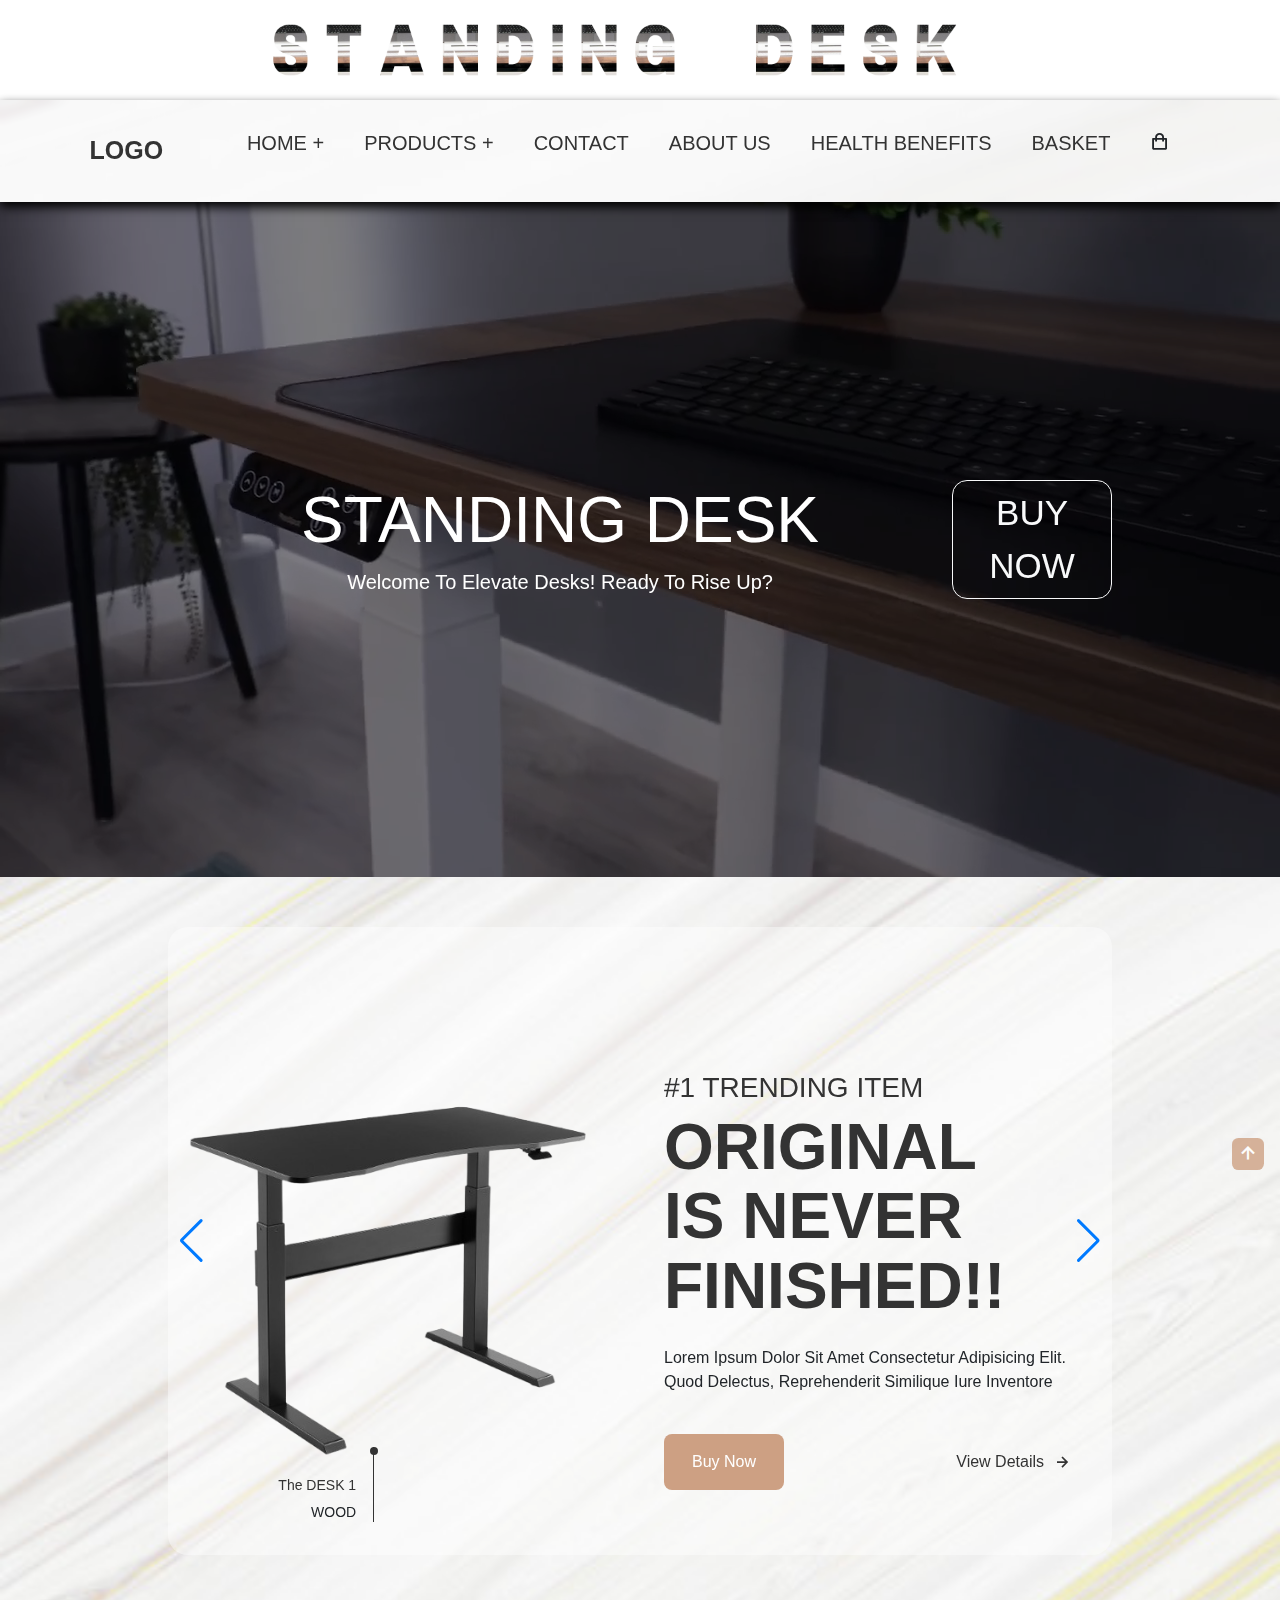
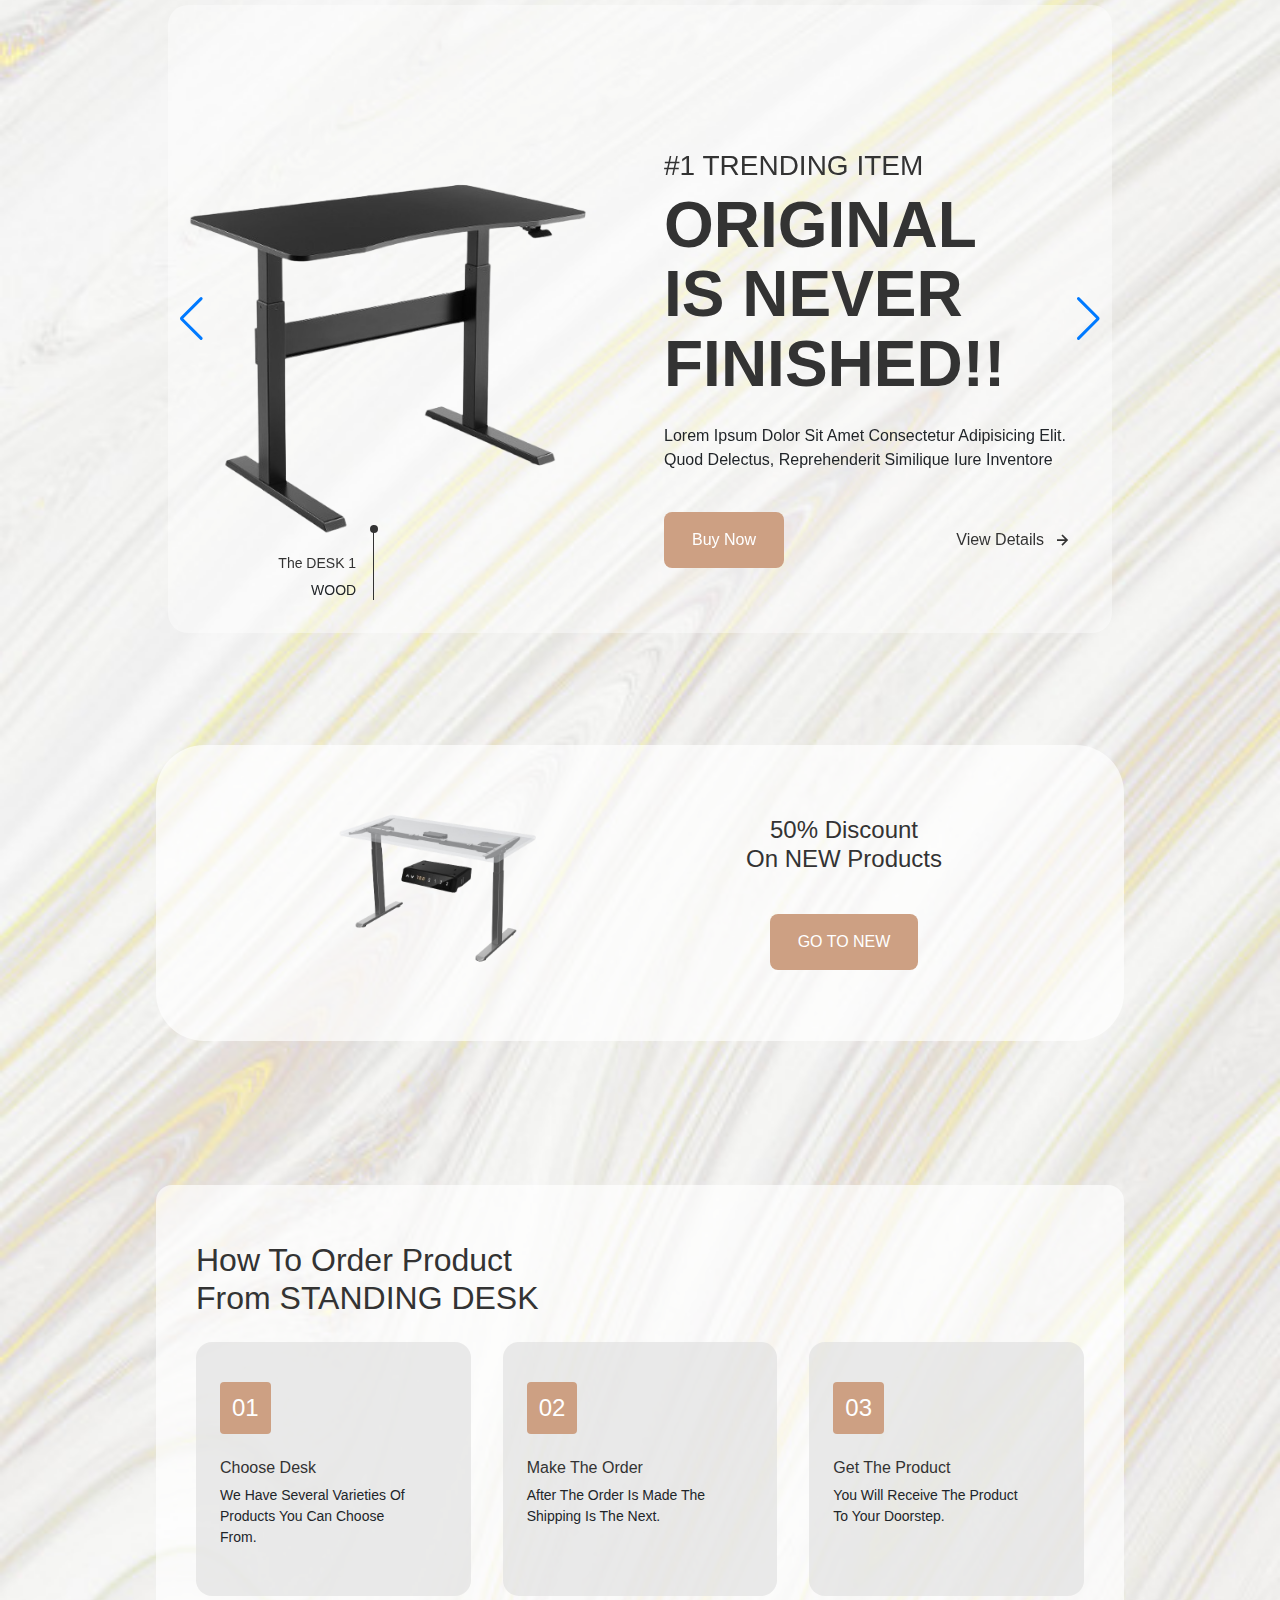
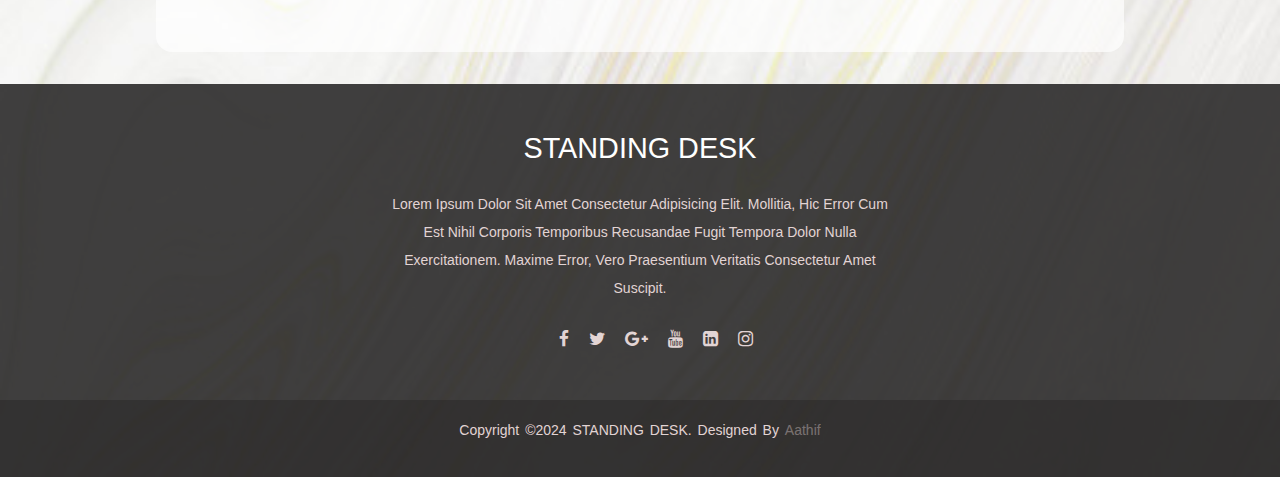
<file: index.html>
<!DOCTYPE html>
<html lang="en">
<head>
    <meta charset="UTF-8">
    <meta name="viewport" content="width=device-width, initial-scale=1.0">
    <title>Home Page</title>

    <link rel="stylesheet" href="./font-awesome-4.7.0/css/font-awesome.min.css">
    <link href='https://unpkg.com/boxicons@2.1.4/css/boxicons.min.css' rel='stylesheet'>
    <link rel="stylesheet" href="./css/swiper-bundle.min.css">
    <link rel="stylesheet" href="./css/videostyles.css">
    <link rel="stylesheet" href="./css/bootstrap.min.css">
    <link rel="stylesheet" href="./css/styles.css">

</head>
<body>

    <img src="./images/home.png" style="width: 100%;" alt="">

    <header>

        <a href="" class="logo" style="text-decoration: none;">LOGO </a>

        <input type="checkbox" id="menu-bar">
        <label for="menu-bar">MENU</label>


        <nav class="navbar">
            <ul>
                <li><a href="index.html" style="text-decoration: none;">HOME +</a>
                    <ul>
                        <li><a href="#trend" style="text-decoration: none;">TRENDING</a></li>
                        <li><a href="#discount" style="text-decoration: none;">DISCOUNT</a></li>
                        <li><a href="#steps" style="text-decoration: none;">STEPS</a></li>
                    </ul>
                </li>

                <li><a href="Products.html" style="text-decoration: none;">PRODUCTS +</a>
                    <ul>
                        <li><a href="" style="text-decoration: none;">Section 1</a></li>
                        <li><a href="" style="text-decoration: none;">Section 2</a></li>
                        <li><a href="" style="text-decoration: none;">Section 3</a></li>
                    </ul>
                </li>
                <li><a href="contact.html" style="text-decoration: none;">CONTACT</a></li>
                <li><a href="aboutus.html" style="text-decoration: none;">ABOUT US</a></li>
                <li><a href="Health Benefits.html" style="text-decoration: none;">HEALTH BENEFITS</a></li>
                <li><a href="basket.html" style="text-decoration: none;">BASKET</a></li>
                <li><a><i class="bx bx-shopping-bag" id="cart-shop" style="text-decoration: none;"></i></a></li>
            </ul>
        </nav>
    </header>

    <!-- Cart -->
    <div class="cart" id="cart">
        <i class="bx bx-x cart__close" id="cart-close"></i>

        <h2 class="cart__title-center">My Cart</h2>

        <div class="cart__container">
            <article class="cart__card">
                <div class="cart__box">
                    <img src="./images/cart1.png" alt="" class="cart__img">
                </div>

                <div class="cart__details">
                    <h3 class="cart__title">DESK 1</h3>
                    <span class="cart__price">$1200</span>

                    <div class="cart__amount">
                        <div class="cart__amount-content">
                            <span class="cart__amount-box">
                                <i class="bx bx-minus"></i>
                            </span>

                            <span class="cart__amount-number">1</span>

                            <span class="cart__amount-box">
                                <i class="bx bx-plus"></i>
                            </span>
                        </div>

                        <i class="bx bx-trash-alt cart__amount-trash"></i>
                    </div>
                </div>

            </article>

            <article class="cart__card">
                <div class="cart__box">
                    <img src="./images/cart2.png" alt="" class="cart__img">
                </div>

                <div class="cart__details">
                    <h3 class="cart__title">DESK 2</h3>
                    <span class="cart__price">$570</span>

                    <div class="cart__amount">
                        <div class="cart__amount-content">
                            <span class="cart__amount-box">
                                <i class="bx bx-minus"></i>
                            </span>

                            <span class="cart__amount-number">1</span>

                            <span class="cart__amount-box">
                                <i class="bx bx-plus"></i>
                            </span>
                        </div>

                        <i class="bx bx-trash-alt cart__amount-trash"></i>
                    </div>
                </div>

            </article>

            <article class="cart__card">
                <div class="cart__box">
                    <img src="./images/cart3.png" alt="" class="cart__img">
                </div>

                <div class="cart__details">
                    <h3 class="cart__title">DESK 3</h3>
                    <span class="cart__price">$600</span>

                    <div class="cart__amount">
                        <div class="cart__amount-content">
                            <span class="cart__amount-box">
                                <i class="bx bx-minus"></i>
                            </span>

                            <span class="cart__amount-number">1</span>

                            <span class="cart__amount-box">
                                <i class="bx bx-plus"></i>
                            </span>
                        </div>

                        <i class="bx bx-trash-alt cart__amount-trash"></i>
                    </div>
                </div>

            </article>

            <div class="cart__prices">
                <span class="cart__prices-item">3 items</span>
                <span class="cart__prices-total">$2370</span>
            </div>

        </div>


    </div>

    <main class="main">
        

        <!-- VIDEO BACKGROUND -->
        <div class="header-change">

            <!-- This div is  intentionally blank. It creates the transparent black overlay over the video which you can modify in the CSS -->
            <div class="overlay"></div>
          
            <!-- The HTML5 video element that will create the background video on the header -->
            <video playsinline="playsinline" autoplay="autoplay" muted="muted" loop="loop" style="width: 100%;" class="video-overlay">
              <source src="./videos/standingdesk.mp4" type="video/mp4">
            </video>
          
            <!-- The header content -->
            <div class="container h-100">
              <div class="d-flex h-100 text-center align-items-center">
                <div class="w-100 text-white">
                  <h1 class="display-3" style="color: #fff;">STANDING DESK</h1>
                  <p class="lead mb-0">Welcome to Elevate Desks! Ready to rise up? </p>
                </div>
                <div class=" explore_btn">
                    <button type="button" class="btn btn-outline-light" 
                    style=" font-size: 35px; border-radius: 15px; text-decoration: none;">BUY NOW</button> 
                </div>
              </div>
            </div>
            
        </div>


        
        <!-- HOME -->
        <!-- Swiper 1 -->
        <section class="home container" id="trend">
            <div class="swiper home-swiper swipe-back">
                <div class="swiper-wrapper">
                    
                    <!-- home swiper 1 -->
                    <section class="swiper-slide">
                        <div class="home__content grid">
                            <div class="home__group">
                                <img src="./images/slide1.png" alt="" class="home__img">
                                <div class="home__indicator"></div>

                                <div class="home__details-img">
                                    <h4 class="home__details-title">The DESK 1</h4>
                                    <span class="home__details-subtitle">WOOD</span>
                                </div>
                            </div>

                            <div class="home__data">
                                <h3 class="home__subtitle">#1 TRENDING ITEM</h3>
                                <h1 class="home__title">ORIGINAL <br> IS NEVER <br> FINISHED!! </h1>
                                <p class="home__description">Lorem ipsum dolor sit amet consectetur adipisicing 
                                elit. Quod delectus, reprehenderit similique iure inventore </p>

                                <div class="home__buttons">
                                    <a href="deatails.html" class="button" style="text-decoration: none;">Buy Now</a>
                                    <a href="deatails.html" class="button--link button--flex" style="text-decoration: none;">
                                        View Details 
                                        <i class="bx bx-right-arrow-alt button__icon"></i>
                                    </a>
                                </div>
                            </div>

                        </div>
                    </section>

                    <!-- home swiper 2 -->
                    <section class="swiper-slide">
                        <div class="home__content grid">
                            <div class="home__group">
                                <img src="./images/slide2.png" alt="" class="home__img">
                                <div class="home__indicator"></div>

                                <div class="home__details-img">
                                    <h4 class="home__details-title">The DESK 2</h4>
                                    <span class="home__details-subtitle">WOOD</span>
                                </div>
                            </div>

                            <div class="home__data">
                                <h3 class="home__subtitle">#2 TRENDING ITEM</h3>
                                <h1 class="home__title">ORIGINAL <br> IS NEVER <br> FINISHED!! </h1>
                                <p class="home__description">Lorem ipsum dolor sit amet consectetur adipisicing 
                                elit. Quod delectus, reprehenderit similique iure inventore </p>

                                <div class="home__buttons">
                                    <a href="deatails.html" class="button" style="text-decoration: none;">Buy Now</a>
                                    <a href="deatails.html" class="button--link button--flex" style="text-decoration: none;">
                                        View Details <i class="bx bx-right-arrow-alt button__icon"></i></a>
                                </div>
                            </div>

                        </div>
                    </section>

                    <!-- home swiper 3 -->
                    <section class="swiper-slide">
                        <div class="home__content grid">
                            <div class="home__group">
                                <img src="./images/slide3.png" alt="" class="home__img">
                                <div class="home__indicator"></div>

                                <div class="home__details-img">
                                    <h4 class="home__details-title">The DESK 3</h4>
                                    <span class="home__details-subtitle">WOOD</span>
                                </div>
                            </div>

                            <div class="home__data">
                                <h3 class="home__subtitle">#3 TRENDING ITEM</h3>
                                <h1 class="home__title">ORIGINAL <br> IS NEVER <br> FINISHED!! </h1>
                                <p class="home__description">Lorem ipsum dolor sit amet consectetur adipisicing 
                                elit. Quod delectus, reprehenderit similique iure inventore </p>

                                <div class="home__buttons">
                                    <a href="deatails.html" class="button" style="text-decoration: none;">Buy Now</a>
                                    <a href="deatails.html" class="button--link button--flex" style="text-decoration: none;">
                                        View Details <i class="bx bx-right-arrow-alt button__icon"></i></a>
                                </div>
                            </div>

                        </div>
                    </section>
                </div>
                <div class="swiper-button-next"></div>
                <div class="swiper-button-prev"></div>
            </div>
        </section>

        <!-- Swiper 2 -->
        <section class="home container">
            <div class="swiper home-swiper swipe-back">
                <div class="swiper-wrapper">
                    <!-- home swiper 1 -->
                    <section class="swiper-slide">
                        <div class="home__content grid">
                            <div class="home__group">
                                <img src="./images/slide1.png" alt="" class="home__img">
                                <div class="home__indicator"></div>

                                <div class="home__details-img">
                                    <h4 class="home__details-title">The DESK 1</h4>
                                    <span class="home__details-subtitle">WOOD</span>
                                </div>
                            </div>

                            <div class="home__data">
                                <h3 class="home__subtitle">#1 TRENDING ITEM</h3>
                                <h1 class="home__title">ORIGINAL <br> IS NEVER <br> FINISHED!! </h1>
                                <p class="home__description">Lorem ipsum dolor sit amet consectetur adipisicing 
                                elit. Quod delectus, reprehenderit similique iure inventore </p>

                                <div class="home__buttons">
                                    <a href="deatails.html" class="button" style="text-decoration: none;">Buy Now</a>
                                    <a href="deatails.html" class="button--link button--flex" style="text-decoration: none;">
                                        View Details <i class="bx bx-right-arrow-alt button__icon"></i></a>
                                </div>
                            </div>

                        </div>
                    </section>

                    <!-- home swiper 2 -->
                    <section class="swiper-slide">
                        <div class="home__content grid">
                            <div class="home__group">
                                <img src="./images/slide2.png" alt="" class="home__img">
                                <div class="home__indicator"></div>

                                <div class="home__details-img">
                                    <h4 class="home__details-title">The DESK 2</h4>
                                    <span class="home__details-subtitle">WOOD</span>
                                </div>
                            </div>

                            <div class="home__data">
                                <h3 class="home__subtitle">#2 TRENDING ITEM</h3>
                                <h1 class="home__title">ORIGINAL <br> IS NEVER <br> FINISHED!! </h1>
                                <p class="home__description">Lorem ipsum dolor sit amet consectetur adipisicing 
                                elit. Quod delectus, reprehenderit similique iure inventore </p>

                                <div class="home__buttons">
                                    <a href="deatails.html" class="button" style="text-decoration: none;">Buy Now</a>
                                    <a href="deatails.html" class="button--link button--flex" style="text-decoration: none;">
                                        View Details <i class="bx bx-right-arrow-alt button__icon"></i></a>
                                </div>
                            </div>

                        </div>
                    </section>

                    <!-- home swiper 3 -->
                    <section class="swiper-slide">
                        <div class="home__content grid">
                            <div class="home__group">
                                <img src="./images/slide3.png" alt="" class="home__img">
                                <div class="home__indicator"></div>

                                <div class="home__details-img">
                                    <h4 class="home__details-title">The DESK 3</h4>
                                    <span class="home__details-subtitle">WOOD</span>
                                </div>
                            </div>

                            <div class="home__data">
                                <h3 class="home__subtitle">#3 TRENDING ITEM</h3>
                                <h1 class="home__title">ORIGINAL <br> IS NEVER <br> FINISHED!! </h1>
                                <p class="home__description">Lorem ipsum dolor sit amet consectetur adipisicing 
                                elit. Quod delectus, reprehenderit similique iure inventore </p>

                                <div class="home__buttons">
                                    <a href="deatails.html" class="button" style="text-decoration: none;">Buy Now</a>
                                    <a href="deatails.html" class="button--link button--flex" style="text-decoration: none;">
                                        View Details <i class="bx bx-right-arrow-alt button__icon"></i></a>
                                </div>
                            </div>

                        </div>
                    </section>
                </div>
                <div class="swiper-button-next"></div>
                <div class="swiper-button-prev"></div>
            </div>
        </section>

        <!-- DISCOUNT -->
        <section class="discount section" id="discount">
            <div class="discount__container container grid">
                <img src="./images/discount1.png" alt="" class="discount__img">

                <div class="discount__data">
                    <h2 class="discount__title">50% Discount <br>On NEW Products</h2>
                    <a href="#" class="button" style="text-decoration: none;">GO TO NEW</a>

                </div>
            </div>
        </section>

        <!-- NEW ARRIVALS (Type a new section if you want) -->

        <!-- STEPS -->
        <section class="steps section container" id="steps">
            <div class="steps__bg">
                <h2 class="section__title">How to Order Product <br> from STANDING DESK</h2>
                <div class="steps__container grid">
                    <!-- STEP CARD 01 -->
                    <div class="steps__card">
                        <div class="steps__card-number">01</div>
                        <h3 class="steps__card-title">Choose Desk</h3>
                        <p class="steps__card-description">
                            We have several varieties of products you can choose from.
                        </p>
                    </div>

                    <!-- STEP CARD 02 -->
                    <div class="steps__card">
                        <div class="steps__card-number">02</div>
                        <h3 class="steps__card-title">Make the Order</h3>
                        <p class="steps__card-description">
                            After the order is made the shipping is the next.
                        </p>
                    </div>

                    <!-- STEP CARD 03 -->
                    <div class="steps__card">
                        <div class="steps__card-number">03</div>
                        <h3 class="steps__card-title">Get the product</h3>
                        <p class="steps__card-description">
                            You will receive the product to your doorstep.
                        </p>
                    </div>

                </div>

            </div>
        </section>

    </main>

    <footer>
        <div class="footer-content">
            <h3 style="color: #fff;">STANDING DESK</h3>
            <p>Lorem ipsum dolor sit amet consectetur adipisicing elit. Mollitia, hic error cum est nihil corporis temporibus recusandae fugit tempora dolor nulla exercitationem. Maxime error, vero praesentium veritatis consectetur amet suscipit.</p>
            <ul class="socials">
                <li><a href="#"><i class="fa fa-facebook"></i></a></li>
                <li><a href="#"><i class="fa fa-twitter"></i></a></li>
                <li><a href="#"><i class="fa fa-google-plus"></i></a></li>
                <li><a href="#"><i class="fa fa-youtube"></i></a></li>
                <li><a href="#"><i class="fa fa-linkedin-square"></i></a></li>
                <li><a href="#"><i class="fa fa-instagram"></i></a></li>
            </ul>
        </div>
        <div class="footer-bottom">
            <p>copyright &copy;2024 STANDING DESK. Designed by <span>Aathif</span></p>
        </div>
    </footer>

    <!-- SCROLL UP -->
    <a href="#" class="scrollup" id="scroll-up">
        <i class="bx bx-up-arrow-alt scrollup__icon"></i>
    </a>    

    <script src="./Js/swiper-bundle.min.js"></script>
    <script src="./Js/scripts.js"></script>
    <script src="./Js/bootstrap.bundle.min.js"></script>

</body>
</html>
</file>
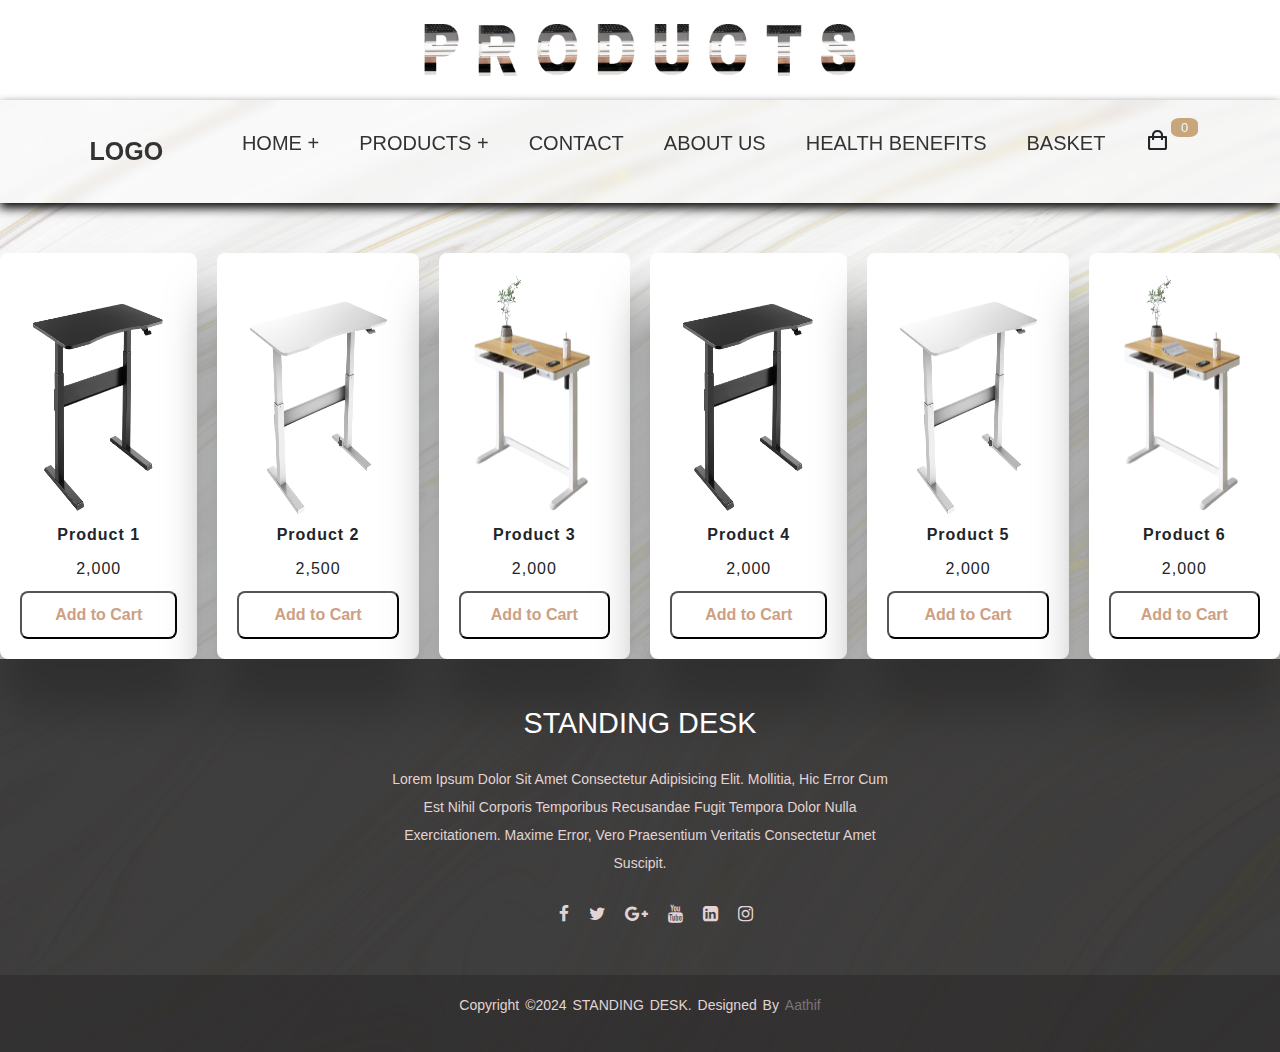
<file: Products.html>
<!DOCTYPE html>
<html lang="en">
<head>
    <meta charset="UTF-8">
    <meta name="viewport" content="width=device-width, initial-scale=1.0">
    <title>Home Page</title>

    <link rel="stylesheet" href="./css/productstyles.css">
    <link rel="stylesheet" href="./css/styles.css">
    <link rel="stylesheet" href="./font-awesome-4.7.0/css/font-awesome.min.css">
    <link rel="stylesheet" href="./css/bootstrap.min.css">
    <link href='https://unpkg.com/boxicons@2.1.4/css/boxicons.min.css' rel='stylesheet'>


</head>
<body>

    <img src="./images/products.png" style="width: 100%;" alt="">

    <header>
        <a href="" class="logo" style="text-decoration: none;">LOGO </a>

        <input type="checkbox" id="menu-bar">
        <label for="menu-bar">MENU</label>


        <nav class="navbar">
            <ul>
                <li><a href="index.html" style="text-decoration: none;">HOME +</a>
                    <ul>
                        <li><a href="./index.html#trend" style="text-decoration: none;">TRENDING</a></li>
                        <li><a href="./index.html#discount" style="text-decoration: none;">DISCOUNT</a></li>
                        <li><a href="./index.html#steps" style="text-decoration: none;">STEPS</a></li>
                    </ul>
                </li>
                <li><a href="Products.html" style="text-decoration: none;">PRODUCTS +</a>
                    <ul>
                        <li><a href="" style="text-decoration: none;">Section 1</a></li>
                        <li><a href="" style="text-decoration: none;">Section 2</a></li>
                        <li><a href="" style="text-decoration: none;">Section 3</a></li>
                    </ul>
                </li>
                <li><a href="contact.html" style="text-decoration: none;">CONTACT</a></li>
                <li><a href="aboutus.html" style="text-decoration: none;">ABOUT US</a></li>
                <li><a href="Health Benefits.html" style="text-decoration: none;">HEALTH BENEFITS</a></li>
                <li><a href="basket.html" style="text-decoration: none;">BASKET</a></li>
                <li>
                    <a>
                        <i class="bx bx-shopping-bag" id="cart-shop" style="text-decoration: none; font-size: 25px;">
                            <span class="quantity">0</span>
                        </i>
                    </a>
                </li>

            </ul>
        </nav>
    </header>

    <div class="cart" id="cart">
        <i class="bx bx-x cart__close" id="cart-close"></i>

        <h2 class="cart__title-center">My Cart</h2>

        <div class="cart__container" style="row-gap: 2rem;">
            <div class="plistcart">
            </div>

            <div class="cart__prices">
                <span class="cart__prices-total"></span>
            </div>

        </div>


    </div>

    <div class="plist" style="align-items: center;"></div>


    <footer>
        <div class="footer-content">
            <h3 style="color: #fff;">STANDING DESK</h3>
            <p>Lorem ipsum dolor sit amet consectetur adipisicing elit. Mollitia, hic error cum est nihil corporis temporibus recusandae fugit tempora dolor nulla exercitationem. Maxime error, vero praesentium veritatis consectetur amet suscipit.</p>
            <ul class="socials">
                <li><a href="#"><i class="fa fa-facebook"></i></a></li>
                <li><a href="#"><i class="fa fa-twitter"></i></a></li>
                <li><a href="#"><i class="fa fa-google-plus"></i></a></li>
                <li><a href="#"><i class="fa fa-youtube"></i></a></li>
                <li><a href="#"><i class="fa fa-linkedin-square"></i></a></li>
                <li><a href="#"><i class="fa fa-instagram"></i></a></li>
            </ul>
        </div>
        <div class="footer-bottom">
            <p>copyright &copy;2024 STANDING DESK. Designed by <span>Aathif</span></p>
        </div>
    </footer>
    
    <script src="./Js/swiper-bundle.min.js"></script>
    <script src="./Js/scripts.js"></script>
    <script src="./Js/productjs.js"></script>
    
</body>
</html>
</file>
<file: css/videostyles.css>
.header-change {
    position: relative;
    background-color: black;
    height: 75vh;
    min-height: 25rem;
    width: 100%;
    overflow: hidden;
  }
  
.header-change video {
    position: absolute;
    top: 50%;
    left: 50%;
    min-width: 100%;
    min-height: 100%;
    width: auto;
    height: auto;
    z-index: 0;
    -ms-transform: translateX(-50%) translateY(-50%);
    -moz-transform: translateX(-50%) translateY(-50%);
    -webkit-transform: translateX(-50%) translateY(-50%);
    transform: translateX(-50%) translateY(-50%);
}
  
.header-change .container {
    position: relative;
    z-index: 2;
}
  
.header-change .overlay {
    position: absolute;
    top: 0;
    left: 0;
    height: 100%;
    width: 100%;
    background-color: black;
    opacity: 0.5;
    z-index: 1;
}
  
  /* Media Query for devices withi coarse pointers and no hover functionality */
  
  /* This will use a fallback image instead of a video for devices that commonly do not support the HTML5 video element */
  
  @media (pointer: coarse) and (hover: none) {
    .header-change {
      background: url('../images/mobileBackground.png') black no-repeat center center scroll;
    }
  
    .header-change video {
      display: none;
    }
  }

  @media(max-width:1253px){
    .header-change {
      background: url('../images/mobileBackground.png') black no-repeat center center scroll;
    }
  
    .header-change video {
      display: none;
    }
  }
</file>
<file: css/styles.css>
/* cart extra code */

:root {
    --z-tooltip: 10;
    --z-fixed: 100;

    --first-color: #cda083;
    --first-color-alt: #cda183d7;
    --title-color: #333;
    --scroll-bar-color: hsl(250,12%, 90%);
    --scroll-thumb-color: hsl(250,12%, 80%);
    --container-color: rgba(255, 255, 255);

    --small-font-size: .875rem;
    --normal-font-size: 1rem;
    --biggest-font-size: 4rem;

    --h2-font-size: 1.5rem;
    --h3-font-size: 1.25rem;

    --mb-0-5: 0.5rem;
    --mb-1-0: 1rem;
    --mb-1-5: 1.5rem;
    --mb-2-5: 2.5rem;
    --mb-3: 3rem;

    --font-medium: 500;
    --font-bold: 600;
}

*{
    margin: 0;
    padding: 0;
    font-family: Arial, Helvetica, sans-serif;
    text-transform: capitalize;
    text-decoration: none;
}

body{
    min-height: 100vh;
    background: url(../images/background.jpg) no-repeat;
    background-size: cover;
    background-position: center;
    scroll-behavior: smooth;
}

header{
    position: -webkit-sticky; /* Safari */
    position: sticky;
    top: 0; left: 0; right:0;
    background: rgba(255, 255, 255, 0.3);
    backdrop-filter: blur(5px);
    box-shadow: 0px 5px 10px #000;
    padding: 0px 7%;
    display: flex;
    align-items: center;
    justify-content: space-between;
    z-index: 1000;
}

/* Home Extra Code */

.grid{
    display: grid;
}

img{
    max-width: 100%;
    height: auto;
}

h1, h2, h3, h4{
    color: var(--title-color);
    font-weight: var(--font-medium);
}

.section{
    padding: 7rem 0 2rem;
}

.container{
    max-width: 968px;
    margin-left: auto;
    margin-right: auto;
}



/* css for logo */

header .logo{
    font-weight: bolder;
    color: #333;
    font-size: 25px;
}

header .navbar ul{
    list-style: none;
}

header .navbar ul li{
    position: relative;
    float: left;
}

header .navbar ul li a{
    font-size: 20px;
    padding: 20px;
    color: #333;
    display: block;
}


header .navbar ul li a:hover{
    color: rgba(74,69,91);
    background: rgba(247,241,191, 0.9);
    font-weight: bolder;
}

header .navbar ul li ul{
    position: absolute;
    width: 200px;
    left: 0px;
    background: rgba(255, 255, 255, 0.3);
    display: none;
}

header .navbar ul li ul li{
    width: 100%;
    border-top:1px solid rgba(0, 0, 0, 0.1);
}

header .navbar ul li:focus-within > ul,
header .navbar ul li:hover > ul {
    display: initial;
}


#menu-bar{
    display: none;
}

header label{
    font-size: 20px;
    cursor: pointer;
    color: #333;
    display: none;
}

/* Footer Stylings Below */
/* in the main code the footer position was absolute i changed it for the my page to align */

footer{
    height: auto;
    width: 100vw;
    padding-top: 40px;
    background: rgba(39, 37, 37, 0.884);
    color: rgb(226, 212, 212);
    position: relative;
    bottom: 0;
    z-index: 999;
}

.footer-content{
    display: flex;
    align-items: center;
    justify-content: center;
    flex-direction: column;
    text-align: center;
}

.footer-content h3{
    font-size: 1.8rem;
    font-weight: 400;
    text-transform: capitalize;
    line-height: 3rem;
}

.footer-content p{
    max-width: 500px;
    margin: 10px auto;
    line-height: 28px;
    font-size: 14px;
}

.socials{
    list-style: none;
    display: flex;
    align-items: center;
    justify-content: center;
    margin: 1rem 0 3rem 0;
}

.socials li{
    margin: 0 10px;
}

.socials a{
    text-decoration: none;
    color: rgb(226, 212, 212);
}

.socials a i{
    font-size: 1.1rem;
    transition: color 0.4s ease;
}

.socials a:hover i{
    color: aqua;
}

.footer-bottom{
    background: rgba(39, 37, 37, 0.466);
    width: 100vw;
    padding: 20px 0;
    text-align: center;
}

.footer-bottom p{
    font-size: 14px;
    word-spacing: 2px;
    text-transform: capitalize;
}

.footer-bottom span{
    text-transform: capitalize;
    opacity: 0.4;
    font-weight: 200;
}


/* ------------ CART --------------- */
/* Here the position is typed as fixed but it ruins the page therefore i changed to relative */
.cart {
    position: fixed;
    background-color: var(--container-color);
    /* consider about this z index was var(--z-fixed)  i changed to 1001*/
    z-index: 1001;
    width: 420px;
    box-shadow: -2px 0 4px ;
    height: 100% ;
    top: 0; right: -100%;
    padding: 3.5rem 2rem;
    transition: 0.4s;

    
}

.cart__title-center{
    font-size: var(--h2-font-size);
    text-align: center;
    margin-bottom: var(--mb-3);
}

.cart__close{
    font-size: 2rem;
    color: var(--title-color);
    position: absolute;
    top: 1.25rem; right: 0.9rem;
    cursor: pointer;
}

.cart__container{  
    display: grid;
}

.cart__card{
    display: flex;
    align-items: center;
    column-gap: 1rem;
}

.cart__box{
    background-color: var(--container-color);
    padding: .75rem 1.25rem;
    display: flex;
    align-items: center;
}

.cart__img{
    width: 85px;
}

.cart__title{
    font-size: var(--normal-font-size);
    margin-bottom: var(--mb-0-5);
}

.cart__price{
    display: block;
    font-size: var(--small-font-size);
    color: var(--first-color);
    margin-bottom: var(--mb-1-5);
}

.cart__amount,
.cart__amount-content{
    display: flex;
    align-items: center;
}

.cart__amount{
    column-gap: 3rem;
}

.cart__amount-content{
    column-gap: 1rem;
}

.cart__amount-box{
    display: inline-flex;
    padding: .25rem;
    background: var(--container-color);
    cursor: pointer;
}

.cart__amount-trash{
    font-size: 1.15rem ;
    color: var(--first-color);
    cursor: pointer;
}

.cart__prices{
    margin-top: 6rem;
    display: flex;
    align-items: center;
    justify-content: space-between;
}

.cart__prices-item,
.cart__prices-total{
    color: var(--title-color);
}

.cart__prices-item{
    font-size: var(--small-font-size);
}

.cart__prices-total{
    font-size: var(--h3-font-size);
    font-weight: var(--font-medium);
}

/* SHOW CART */
.show-cart{
    right: 0;
}

/* HOME SECTION */

.home__content{
    padding: 9rem 0 2rem;
    grid-template-columns: repeat(2, 1fr);
    column-gap: 3rem;
}

.home__group{
    display: grid;
    position: relative;
    padding-top: 2rem;
}

.home__img{
    height: 420px;
    transform: translateY(-3rem);
    justify-self: center;
}

.home__indicator{
    width: 8px;
    height: 8px;
    background: var(--title-color);
    border-radius: 50%;
    position: absolute;
    bottom: 15%;
    left:45%
}

.home__indicator::after{
    content: '';
    position: absolute;
    width: 1px;
    height: 75px;
    background: var(--title-color);
    top: 0;
    right: 45%;
}

.home__details-img{
    position: absolute;
    bottom: 0;
    right: 58%;
}


.home__details-title,
.home__details-subtitle{
    display: block;
    font-size: var(--small-font-size);
    text-align: right;
}

.home_subtitle{
    font-size: var(--h3-font-size);
    text-transform: uppercase;
    margin-bottom: var(--mb-1-0);

}

.home__title {
    font-size: var(--biggest-font-size);
    font-weight: var(--font-bold);
    line-height: 109%;
    margin-bottom: var(--mb-1-5);
}


/* in the original code the padding was 2rem */
.home__description{
    margin-bottom: var(--mb-2-5);
    padding-right: 2rem;
}

.home__buttons{
    display: flex;
    justify-content: space-between;
}



/* Button */
.button{
    display: inline-block;
    background: var(--first-color);
    color: #fff;
    padding: 1rem 1.75rem;
    border-radius: 0.5rem;
    font-weight: var(--font-medium);
    transition: 0.3s;
}

.button:hover{
    background: var(--first-color-alt);
}

.button__icon{
    font-size: 1.25rem;
}

.button--link{
    color: var(--title-color);
}

.button--flex{
    display: inline-flex;
    align-items: center;
    column-gap: 0.5rem;
    margin-right: 40px;
}

/* Swiper - Background */

.swipe-back{
    background: #ffffff6c;;
    margin-top: 50px;
    /* padding-top: 50px; */
    width: 100%;
    border-radius: 20px;
}

/* Discount */
.discount__container{
    grid-template-columns: repeat(2, max-content);
    justify-content: center;
    align-items: center;
    column-gap: 7rem;
    background-color: #ffffffab ;
    padding: 3rem 0;
    border-radius: 3rem;
}

.discount__img{
    width: 200px;
}

.discount__data{
    padding-left: 6rem;
    text-align: center;
}

.discount__title{
    font-size: var(--h2-font-size);
    margin-bottom: var(--mb-2-5);
}

/* STEPS */

.steps__bg{
    background-color: #ffffffab ;
    padding: 3.5rem 2.5rem;
    border-radius: 1rem;
}

.steps__container{
    grid-template-columns: repeat(3, 1fr) ;
    column-gap: 2rem;
    padding-top: 1rem;
}

.steps__card{
    background-color: #dfdfdfab;
    padding: 2.5rem 3rem 2rem 1.5rem ;
    border-radius: 1rem;
}

.steps__card-number{
    display: inline-block;
    background-color: var(--first-color);
    color: #fff;
    padding: 0.5rem 0.75rem;
    border-radius: 0.25rem;
    font-size: var(--h2-font-size);
    margin-bottom: var(--mb-1-5);
    transition: 0.3s;
}

.steps__card-title{
    font-size: var(--normal-font-size);
    margin-bottom: var(--mb-0-5);
}

.steps__card-description{
    font-size: var(--small-font-size);
}

.steps__card:hover .steps__card-number{
    transform: translateY(-0.25rem);
}

/* SCROLL UP */
.scrollup{
    position: fixed;
    right: 1rem;
    bottom: -30%;
    background: var(--first-color);
    border-radius: 0.4rem;
    display: inline-flex;
    padding: .25rem;
    z-index: 1002;
    opacity: 0.8;
    transition: 0.4s;   
    text-decoration: none;
}

.scrollup:hover{
    opacity: 1;
}

.scrollup__icon{
    font-size: 1.5rem;
    color: #fff;
}

.show-scroll{
    bottom: 3rem;
}



@media(max-width:1253px){

    header{
        padding: 20px;
    }

    header label{
        display: initial;
    }
    
    header .navbar{
        position: absolute;
        top: 100%; left: 0; right: 0;
        background: rgba(255, 255, 255);
        backdrop-filter: blur(5px);
        border-top: 1px solid rgba(0, 0, 0, 0.1);
        display: none;
    }

    header .navbar ul li{
        width: 100%;
    }

    header .navbar ul li ul{
        position: relative;
        width: 100%;
    }

    header .navbar ul li ul li{
        background: rgba(172, 37, 37, 0.021);
    }

    #menu-bar:checked ~ .navbar{
        display: initial;
    }

    /* SWIPER - Background*/

    .swipe-back{
        background: transparent;
        margin-top: 50px;
        /* padding-top: 50px; */
        width: auto;
        border-radius: 20px;
    }

}

@media(max-width:992px){

    .container{
        margin-left: var(--mb-1-5);
        margin-right: var(--mb-1-5);
    }
    
    .home__img{
        height: 300px;
        transform: translateY(0);
    }

    .home__content{
        padding: 8rem 0 2rem;
    }

    .home__indicator{
        bottom: initial;
        left: initial;
        top: 7rem;
        right: 2rem;
    }

    .home__indicator::after{
        height: 48px;
        top: -3rem;
    }

    .home__details-img{
        right: 0.5rem;
        bottom: initial;
    }

    .home__description{
        padding-right: 0;
    }

    .discount__container{
        column-gap: 3rem;
    }

    .steps__bg{
        padding: 3rem 2rem 2rem;
    }

    .steps__container{
        grid-template-columns: repeat(2, 1fr);
        row-gap: 2rem;
    }
}

/* Medium Sized Devices */
@media(max-width:767px){

    .home__content{
        grid-template-columns: 1fr;
        row-gap: 1rem;
        padding: 0;
    }

    .section{
        padding: 4.5rem 0rem 2rem;
    }

    .home__content{
        padding: 0;
        grid-template-columns: 1fr;
        row-gap: 1rem;
    }

    .home__img{
        height: 250px;
    }

    .home__title{
        margin-bottom: var(--mb-1-0);
    }

    .home__description{
        margin-bottom: var(--mb-1-5);
    }

    .discount__container{
        grid-template-columns: 1fr;
        row-gap: 1.5rem;
        padding: 2.5rem 0rem 1.5rem;
        border-radius: 1rem;
    }

    .discount__img{
        justify-self: center;
        order: 1;
    }

    .discount__data{
        padding-left: 0;
    }

}

@media(max-width:576px){

    .steps__container{
        grid-template-columns: 1fr;
    }

    .steps__bg{
        padding: 3rem 2rem 2rem;
    }

    .cart{
        width: 100%;
    }
}

/* Small Devices */
@media(max-width:320px){

    .container{
        margin-left: var(--mb-1-0);
        margin-right: var(--mb-1-0);
    }

    .home__img{
        height: 200px;
    }

    .home__buttons{
        flex-direction: column;
        width: max-content;
        row-gap: 1rem;
    }

    .steps__bg{
        padding: 2rem 1rem;
    }

    .steps__card{
        padding: 1.5rem;
    }



}
</file>
<file: css/productstyles.css>
body{
    align-items: center;
}

.bx-shopping-bag span{
    background: rgba(187, 140, 87, 0.767);
    border-radius: 30%;
    display: flex;
    justify-content: center;
    align-items: center;
    color: aliceblue;
    position: absolute;
    top: 10px;
    left: 70%;
    padding: 3px 10px;
    font-size: 13px;
    z-index: 1030;
}

.plist{
    max-width: fit-content;
    display: grid;
    grid-template-columns: repeat(3, 1fr);
    gap: 20px;
    margin-top: 50px;
    display: flex;
    align-items: center;
    justify-content: center;
}

.plist-product{
    text-align: center;
    background-color: rgb(255, 255, 255);
    padding: 20px;
    box-shadow: 0 50px 50px #757676;
    letter-spacing: 1px;
    transition: all 0.25s ease;
    -webkit-transition: all 0.25s ease;
    -moz-transition: all 0.25s ease;
    -ms-transition: all 0.25s ease;
    -o-transition: all 0.25s ease;
    border-radius: 8px;
    cursor: pointer;
}

.plist-product:hover {
    background-color: #e9d2c0;

}

.plist-product img{
    width: 90%;
    height: 250px;
}

.ptitle{
    font-weight: 600;
}

.pprice{
    margin: 10px;
}

.plist-product:hover .ptitle,
.plist-product:hover .pprice{
    color: rgb(255, 255, 255);
}

.plist-product button{
    background-color: rgb(255, 255, 255);
    color: #CDA083;
    font-size: 1rem;
    font-weight: 600;
    width: 100%;
    padding: 10px;
    border: 3 solid #CDA083;
    border-radius: 8px;
    transition: all 0.25s ease;
    -webkit-transition: all 0.25s ease;
    -moz-transition: all 0.25s ease;
    -ms-transition: all 0.25s ease;
    -o-transition: all 0.25s ease;
}

.plist-product button:hover{
    background-color: #b37850;
    color: rgb(255, 255, 255);
}

.text-button {
    /* Remove default button styles */
    background: none;
    border: none;
    padding: 0;
    margin: 0;
    font: inherit;
    color: inherit;
    text-decoration: none;
    cursor: pointer;
    outline: none;
}
</file>
